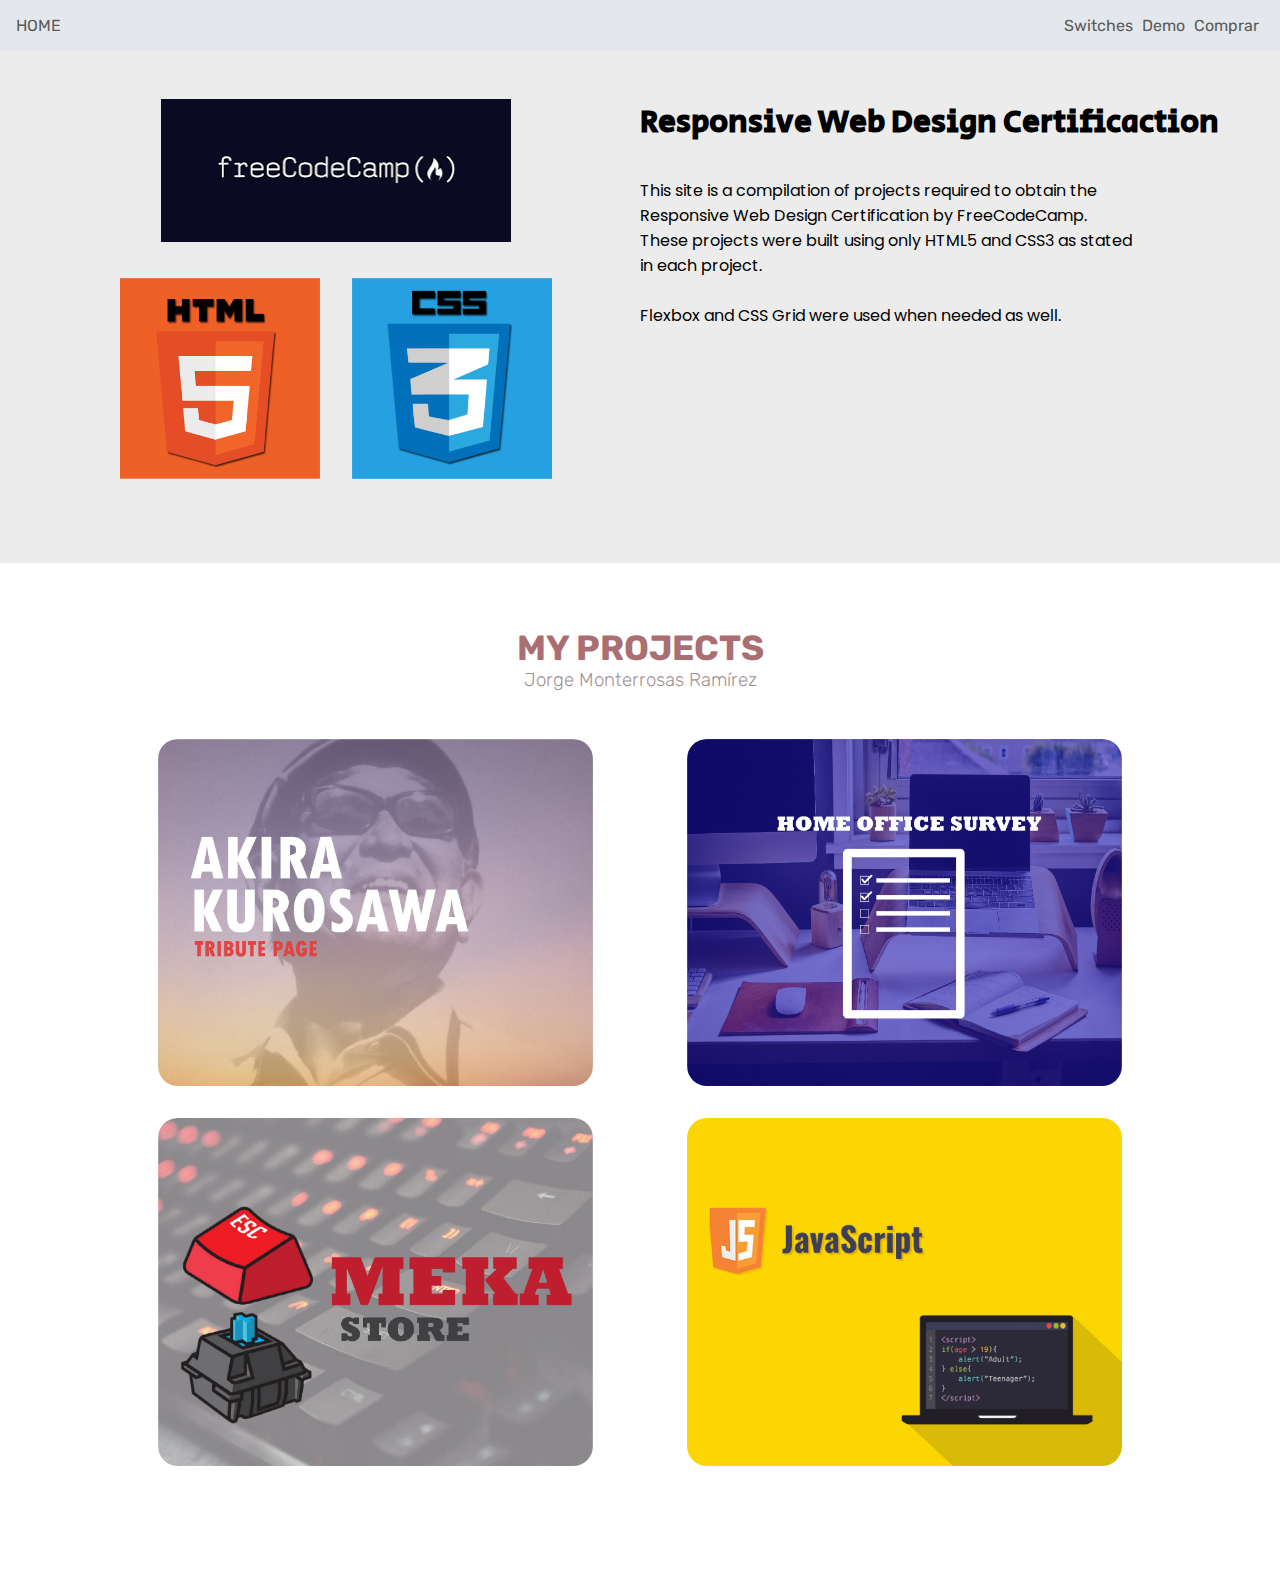
<file: index.html>
<!DOCTYPE html>
<html lang="en">

<head>
    <meta charset="UTF-8">
    <meta name="viewport" content="width=device-width, initial-scale=1.0">
    <link href="https://fonts.googleapis.com/css2?family=Poppins&family=Secular+One&display=swap" rel="stylesheet">
    <link href="https://fonts.googleapis.com/css2?family=Poller+One&family=Rubik&display=swap" rel="stylesheet">
    <link rel="stylesheet" href="styles.css">
    <title>Responsive Web Design Certificaction</title>
</head>

<body>
    <header class="header">
        <div class="menu">
          <a href="#inicio" class="logo">HOME</a>
          <nav class="nav" id="nav-bar">
            <a href="#info-sw" class="nav-link">Switches</a>
            <a href="#demo" class="nav-link" >Demo</a>
            <a href="" class="nav-link">Comprar</a>
          </nav>
        </div>
         </header>
    <section class="descr">
        <div class="logos">
            <div class="proy-im">
                <img src="/Images/freecode.png" alt="freecodecamp logo" id="freecod">
            </div>
            <div class="hc">
                <div class="proy-im">
                    <img src="/Images/html5.png" alt="html5 logo">
                </div>
                <div class="proy-im">
                    <img src="/Images/css.png" alt="css logo">
                </div>
            </div>
        </div>
        <div class="info">
            <h1>Responsive Web Design Certificaction</h1>
            <p>This site is a compilation of projects required to obtain the Responsive Web Design Certification by
                FreeCodeCamp. These projects were built using only HTML5 and CSS3 as stated in each project.
                <br><br>Flexbox and CSS Grid were used when needed as well.</p>
        </div>
    </section>
    <section class="main-content">
        <div class="titulo-pro">
            <h1>MY PROJECTS</h1>
            <h3>Jorge Monterrosas Ramírez</h3>
        </div>
        <div class="projects">
            <div class="tile">
                <a href="/Tributo/index.html" target="_blank">
                <img src="/Images/tribute.jpg" alt="project tumbnail">
                <div class="overlay">
                    <div class="text">
                        <h1>Tribute page</h1>
                        <p>A page describing an important character in history.</p>
                    </div>
                </div>
            </a>
            </div>
            <div class="tile">
                <a href="/Survey/index.html" target="_blank">

                <img src="/Images/survey.jpg" alt="project tumbnail">
                <div class="overlay">
                    <div class="text">
                        <h1>Survey Form</h1>
                        <p>A survey form that asks essental information like name, email, phone, age and validates them.</p>
                    </div>
                </div>
            </a>
            </div>
            <div class="tile">
                <a href="/Ventas/index.html" target="_blank">
                <img src="/Images/landing.jpg" alt="project tumbnail">
                <div class="overlay">
                    <div class="text">
                        <h1>Product Page</h1>
                        <p>Landing page of a online store, showing products and services.</p>
                    </div>
                </div>
            </a>
            </div>
            <div class="tile">
                <a href="/Documentacion/index.html" target="_blank">
                <img src="/Images/technical.jpg" alt="project tumbnail">
                <div class="overlay">
                    <div class="text">
                        <h1>Technical Documentation</h1>
                        <p>Page with the main structure of a documentation site.</p>
                    </div>
                </div>
            </a>
            </div>
            
        </div>
    </section>
</body>

</html>
</file>
<file: styles.css>
*{
    box-sizing: border-box;
    margin: 0px;
    padding: 0px;
  }
  a{
    text-decoration: none;
    color: #5a5a5a;
  }

  .menu{
    padding: 1em;
    display: flex;
    flex-direction: row;
    justify-content: space-between;
    background-color: #e4e7eb;
  font-family: 'Rubik', sans-serif;

  }
  .nav{
    margin: auto 0;
  }
  
  .nav a{
    padding-right: 5px;
  }
  
  .nav a:hover{
     padding-right: 5px;
     font-size: 18px;
  }

  .descr{
    background-color: #ECECEC;
    padding: 3em 2em;
    display: grid;
    grid-template-columns: repeat(2, 1fr);
}

.proy-im img{
  width: 350px;
}

.hc{
  display: grid; 
  grid-template-columns: repeat(2, 1fr);
  column-gap: 2em;
  padding: 2em 0;
}

.hc img{
  width: 200px;
  
}

.logos{
  text-align: center;
  margin: 0 auto;
}

.hc{
  display: flex;
  flex-flow: row;
}

.info{
  font-family: 'Secular One', sans-serif;
}

.info p{
  padding: 2em 7em 3em 0;
  font-family: 'Poppins', sans-serif;
}

.main-content{
  padding: 4em 6em;
}

.titulo-pro{
  margin: 0 auto;
  text-align: center;
}

.titulo-pro h1{
  font-family: 'Rubik', sans-serif;
  font-size: 35px;
  color: #aa6f73;
}

.titulo-pro h3{
  font-family: 'Rubik', sans-serif;
  font-weight: 100;
  color: #a39193;
}

.projects{
  display: flex;
  flex-direction: row;
  flex-wrap: wrap;
  column-gap: 2em;  
  row-gap: 2em;  
  padding: 3em 0;
  justify-content: space-evenly;
}

.tile {
  position: relative;
  flex: 0 40%;  
  /* width: 100%; */
  /* width: 500px; */
  /* width: 50%; */
}

.tile img{
  width: 100%;
  display: block;
  border-radius: 20px;
}

.overlay {
  position: absolute;
  top: 0;
  bottom: 0;
  left: 0;
  right: 0;
  height: 100%;
  width: 100%;
  opacity: 0;
  transition: .5s ease;
  background-color: gray;
  border-radius: 20px;
}

.tile:hover .overlay {
  opacity: 0.9;
}

.text {
  color: white;
  /*font-size: 20px;*/
  font-family: 'Rubik', sans-serif;
  position: absolute;
  top: 40%;
  left: 50%;
  -webkit-transform: translate(-50%, -50%);
  -ms-transform: translate(-50%, -50%);
  transform: translate(-50%, -50%);
  text-align: center;
}

@media (max-width: 987px){
  .descr{
    background-color: #ECECEC;
    padding: 3em 2em;
    display: grid;
    grid-template-columns: repeat(1, 1fr);
}


  .info p{
    padding: 2em;
    font-family: 'Poppins', sans-serif;
  }
}

@media (max-width: 797px){
  .projects{
    display: flex;
    flex-direction: column;
    flex-wrap: wrap;
    column-gap: 2em;  
    row-gap: 2em;  
    padding: 3em 0;
    justify-content: space-evenly;
  }
}

@media (max-width: 479px){
  .proy-im img{
    width: 150px;
  }

  .main-content{
    padding: 4em 2em;
  }

  #freecod{
    width: 200px;
  }
}
</file>
